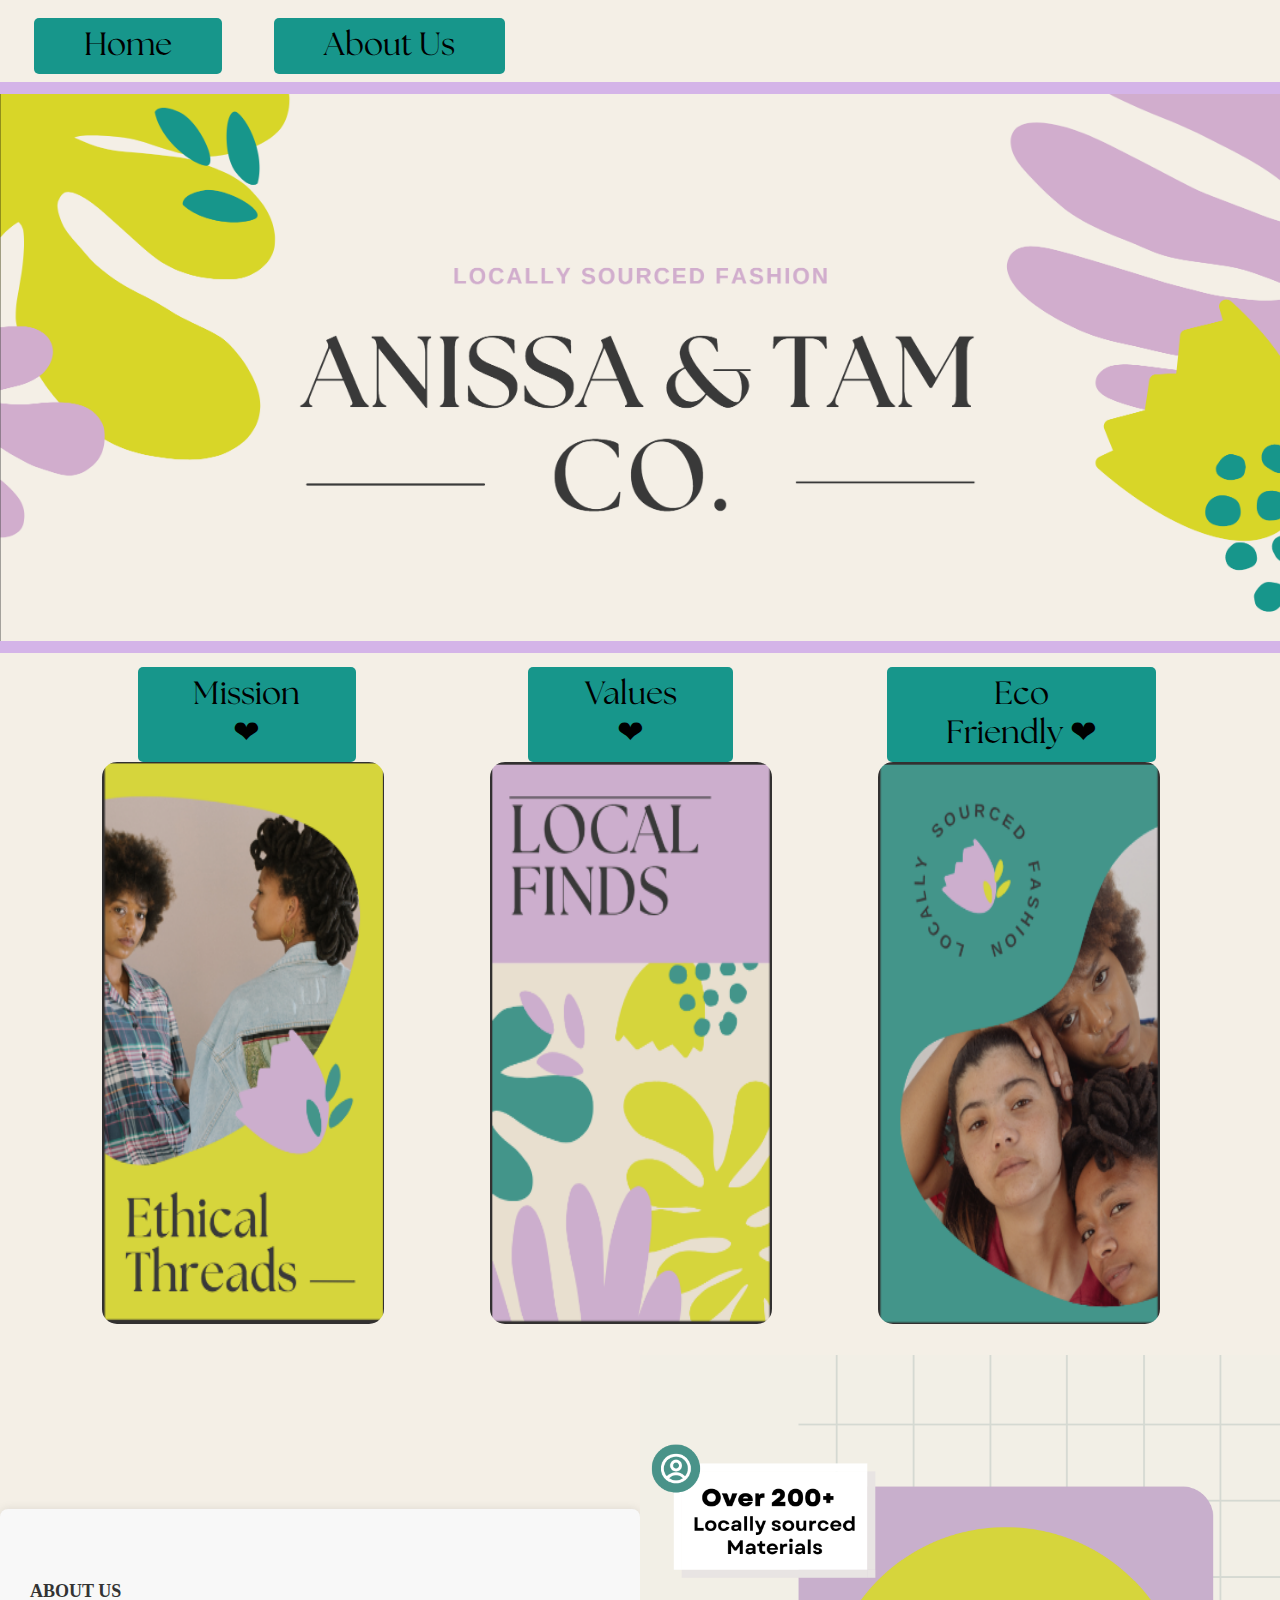
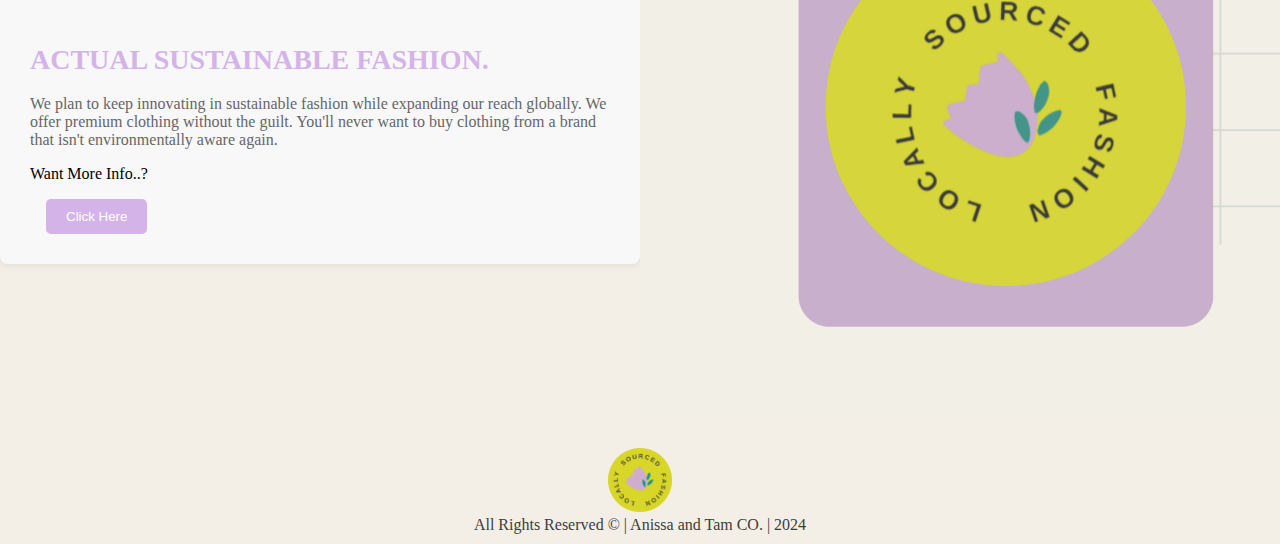
<file: index.html>
<!DOCTYPE html>
<html lang="en">
<head>
    <meta charset="UTF-8">
    <meta name="author" content="Oliver K, Nico D, Vedant S, Sabrina S, Audrey G.">
    <meta name="description" content="Anissa and Tam is about Sustainability and Beauty. Support your look and your Earth with Anissa and Tam.">
    <meta name="viewport" content="width=device-width, initial-scale=1.0">
    <meta property="og:image" content="">
    <meta property="og:title" content="">
    <meta property="og:description" content="">
    <title>Anissa and Tam</title>
    <!-- <link rel="stylesheet" href="styles.css"> -->
    <link rel="stylesheet" href="./hom.css">
    <link rel="shortcut icon" href="./Images/favicon.ico" type="image/x-icon">
</head>
<body>
    <nav>
        <ul class="navbar">
            <li><a href="./index.html"><button class="font">Home</button></a></li>
            <li><a href="./aboutUs.html"><button class="font">About Us</button></a></li>
        </ul>
    </nav>
    <main>
        <div class="banner">
            <img src="./Images/banner logo.png" alt="Banner">
        </div>
        <nav class="card_titles">
            <ul class="navbar">
                <li><button id="title_1" class="font2" disabled>Mission  &#10084;</button></li>
                <li><button id="title_2" class="font2" disabled>Values  &#10084;</button></li>
                <li><button id="title_3" class="font2" disabled>Eco Friendly  &#10084;</button></li>
            </ul>
            <br>
        </nav>
        <div class="cards">
            <img id="card" src="./Images/card 1.png" alt="Ethical Threads">
            <img id="card" src="./Images/card 2.png" alt="Local Finds">
            <img id="card" src="./Images/card 3.png" alt="Local fashion">
        </div>
        <section class="about">
            <aside>
                <h6>ABOUT US</h6>
                <h1 class="about_header">ACTUAL SUSTAINABLE FASHION.</h1>
                <p class="about_text">We plan to keep innovating in sustainable fashion while expanding our reach globally. We offer premium clothing without the guilt. You'll never want to buy clothing from a brand that isn't environmentally aware again.</p>
                <div class="info_button">
                    <p>Want More Info..?</p>
                    <a href="aboutUs.html">
                    <button type="button">Click Here</button>
                    </a>
                </div>
            </aside>

                <img class="main_img" src="./Images/main img.png" alt="Locally sourced fashion">
            
        </section>
    </main>
    <footer class="footer">
        <img class="footer_logo" src="./Images/footer logo.png" alt="Footer logo"> 
        <div class="footer_text">
            All Rights Reserved &#169 | Anissa and Tam CO. | 2024
        </div>
    </footer>
</body>
</html>
</file>
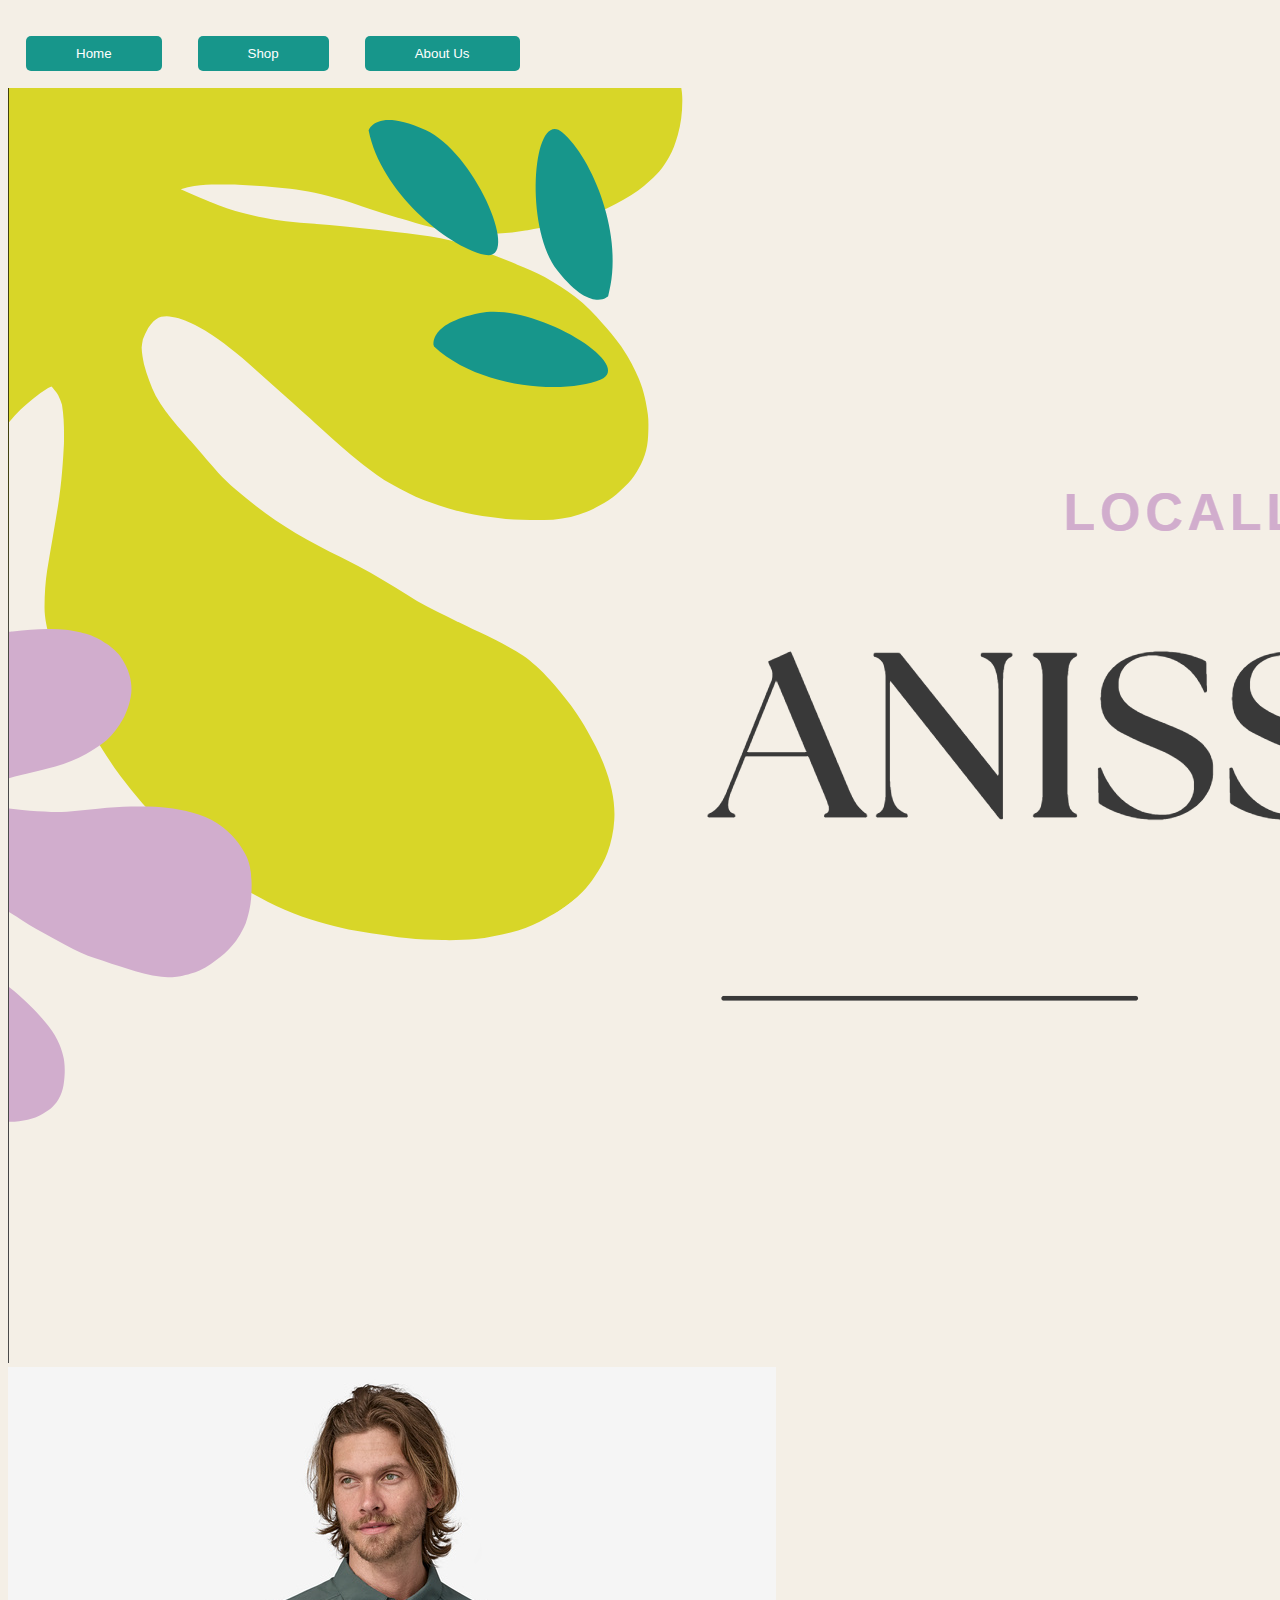
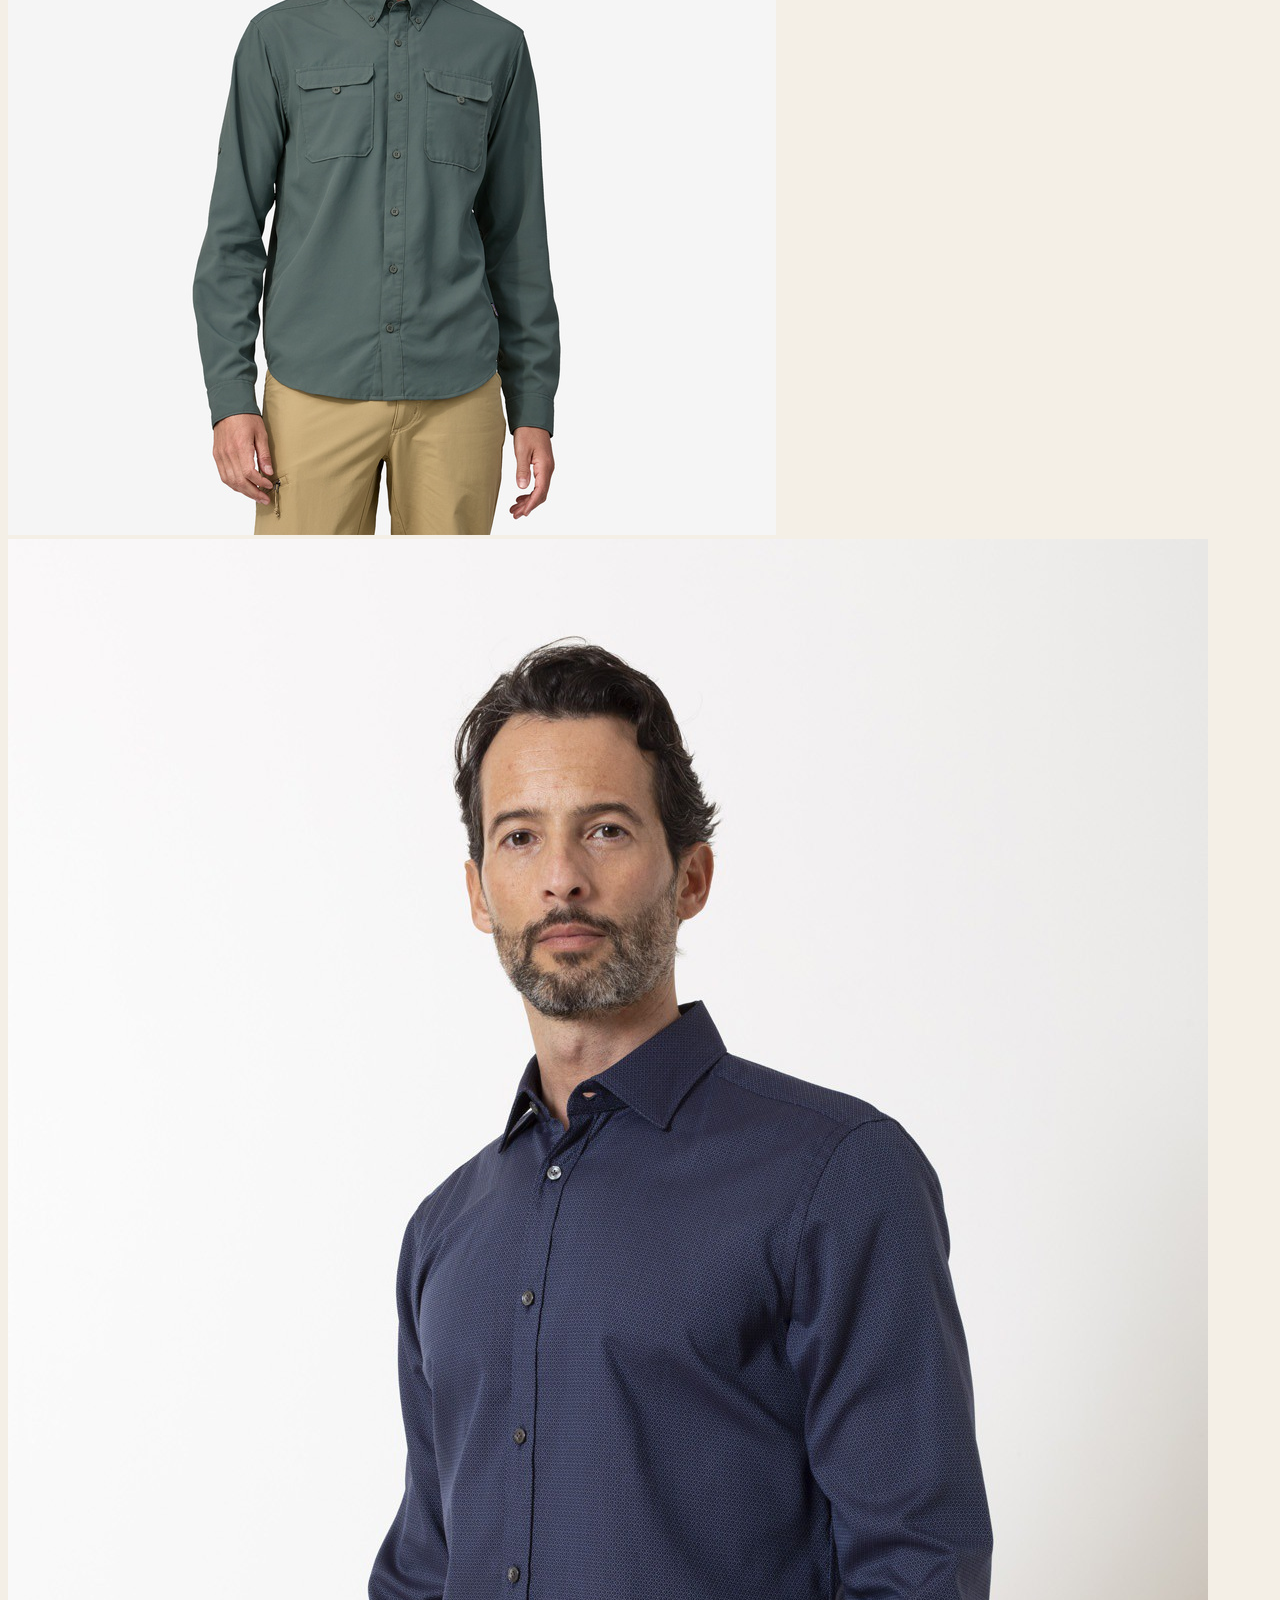
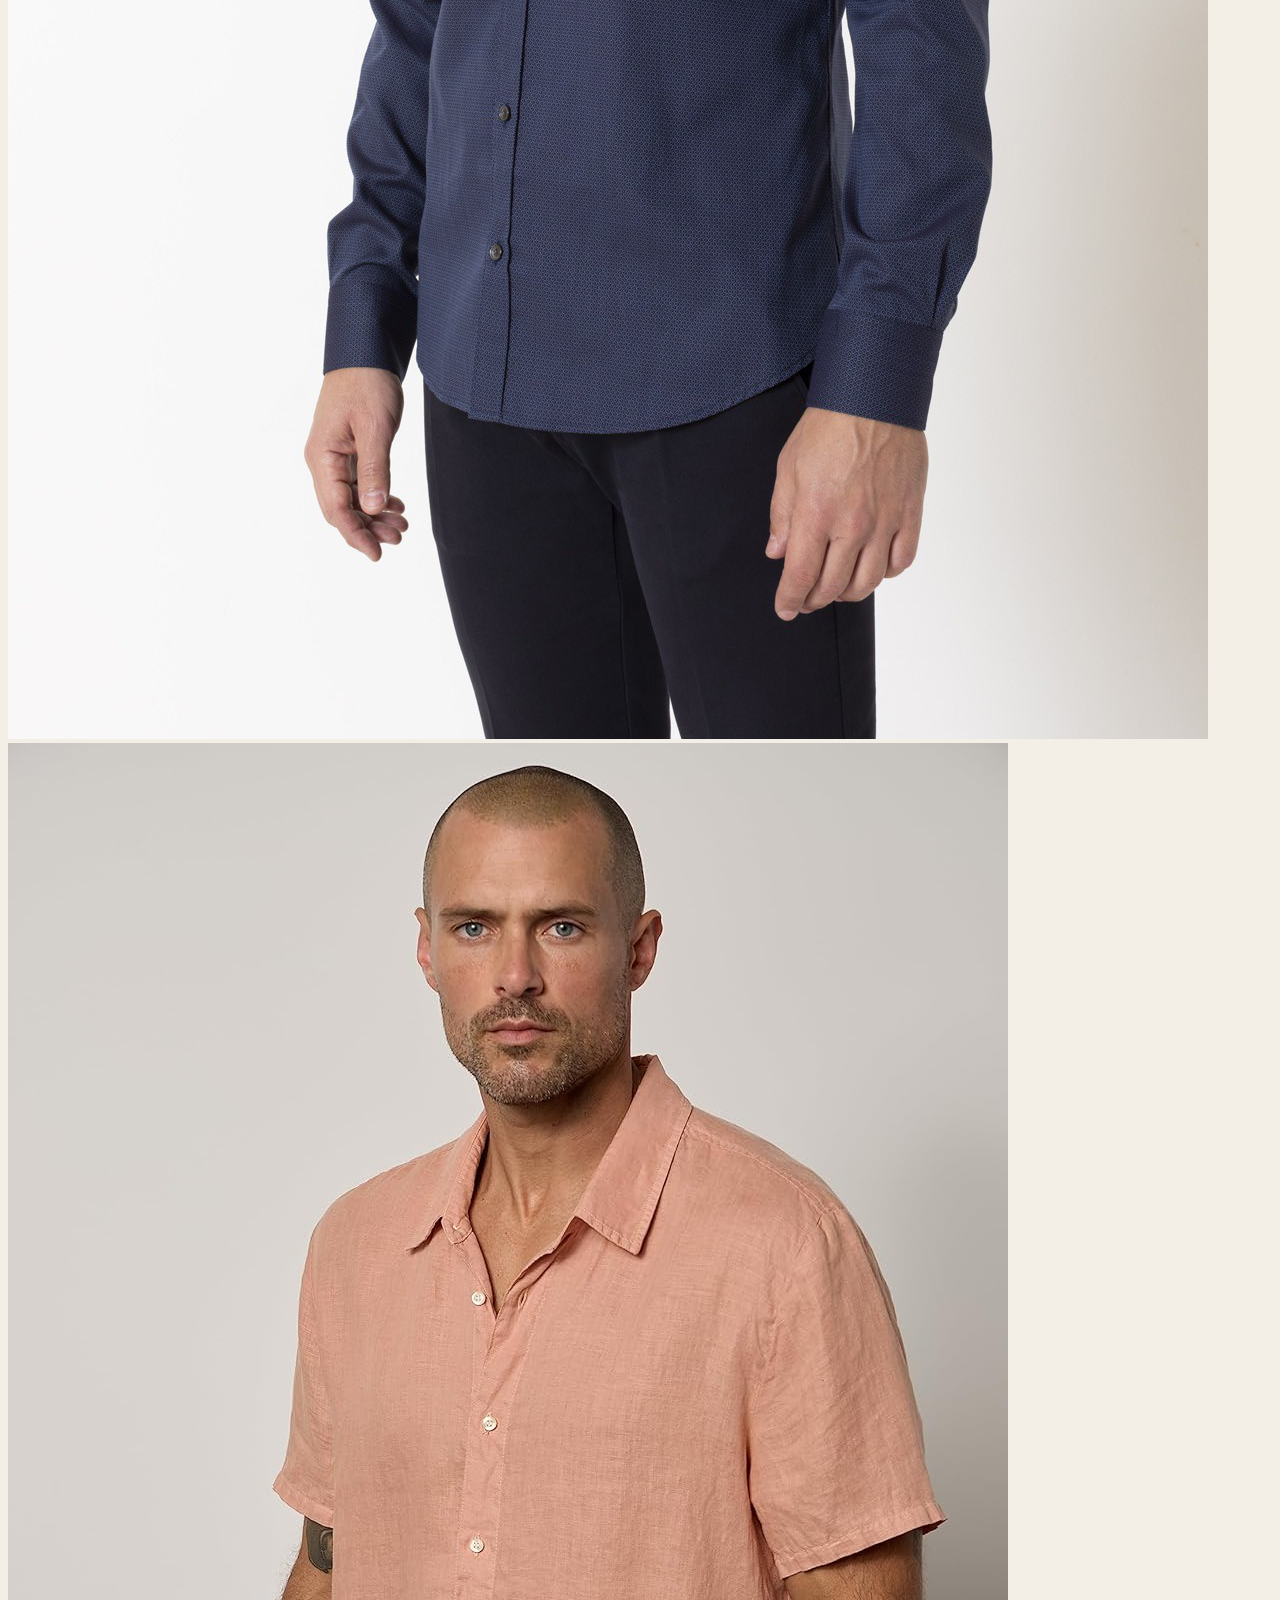
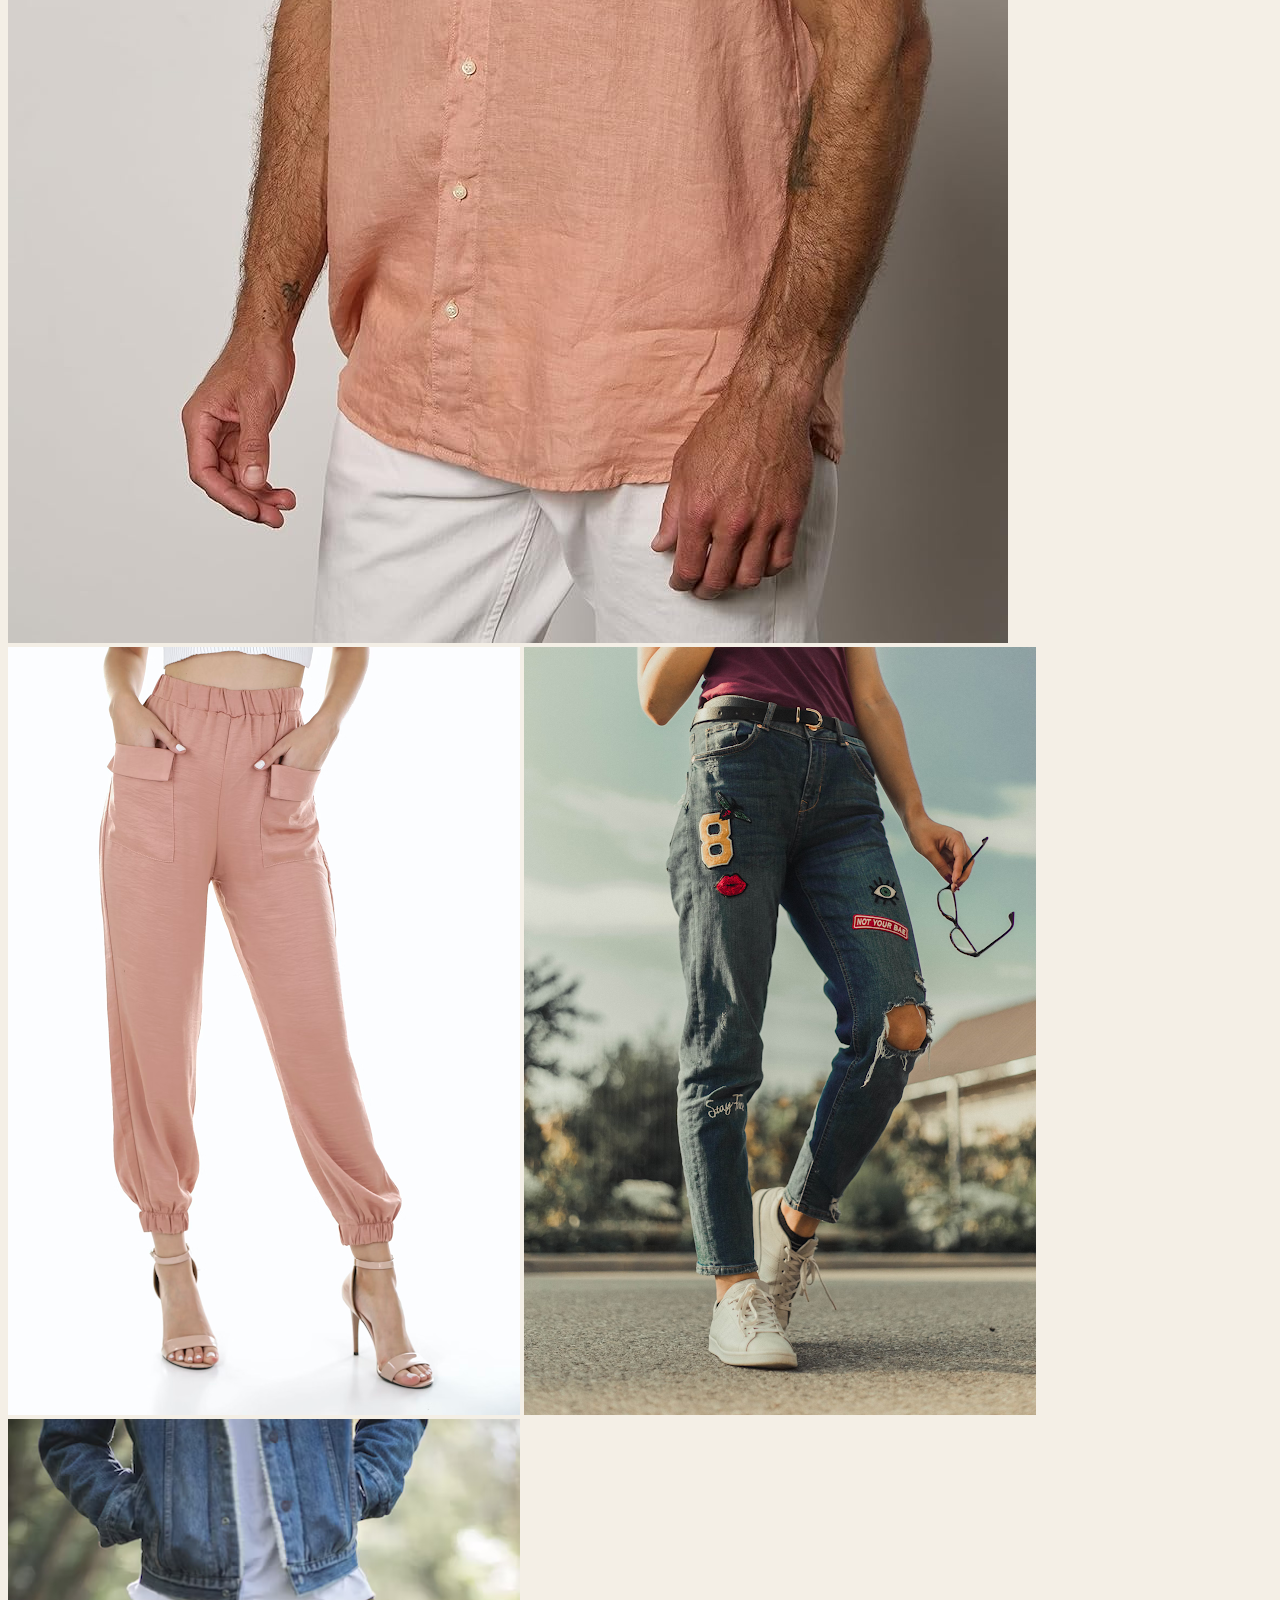
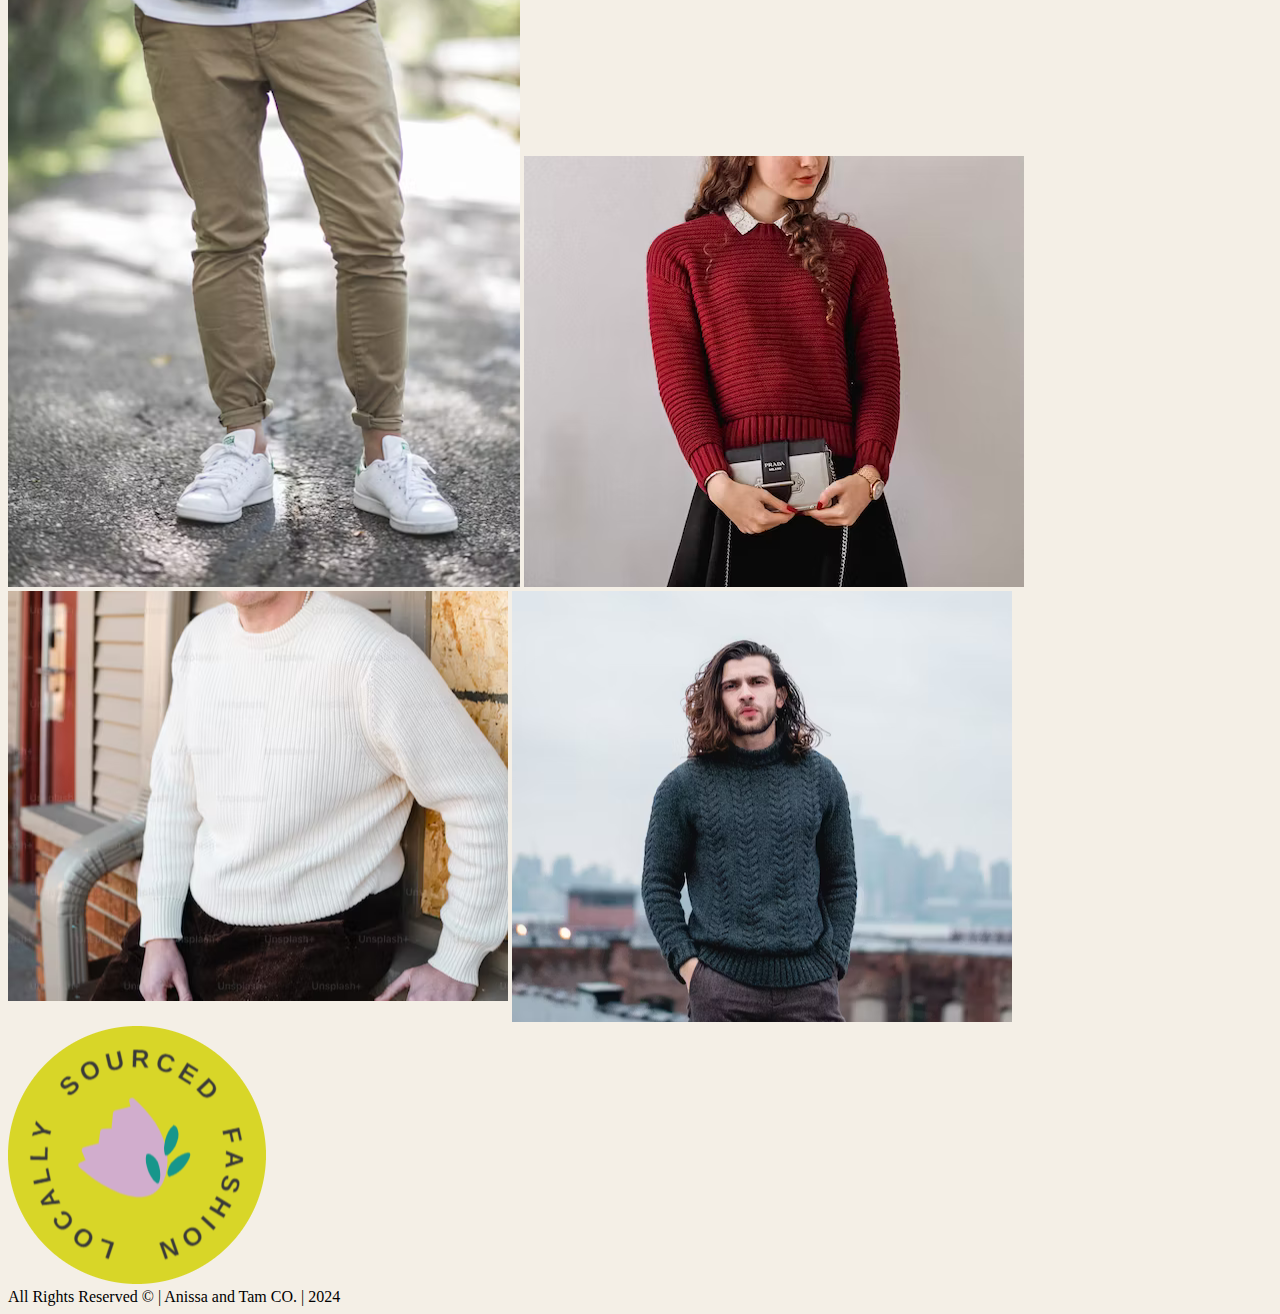
<file: store.html>
<!DOCTYPE html>
<html lang="en">
<head>
    <meta charset="UTF-8">
    <meta name="author" content="Oliver K, Nico D, Vedant S, Sabrina S, Audrey G.">
    <meta name="description" content="Anissa and Tam is about Sustainability and Beauty. Support your look and your Earth with Anissa and Tam.">
    <meta name="viewport" content="width=device-width, initial-scale=1.0">

    <meta property="og:image" content="">
    <meta property="og:title" content="">
    <meta property="og:description" content="">

    <title>Anissa and Tam</title>
    <link rel = "stylesheet" href="./stores.css">
    <link rel = "shortcut icon" href="favicon.ico" type="image/x-icon">
</head>
<body>
    <nav>
        <ul class="navbar">
            <li><a href="./index.html"><button>Home</button></a></li>
            <li><a href="./store.html"><button>Shop</button></a></li>
            <li><a href="./aboutUs.html"><button>About Us</button></a></li>
        </ul>
    </nav>
    <header>
        <div class="banner">
            <img src="./Images/banner logo.png" alt="Banner">
        </div>
    </header>
    <main class="grid container">
        <div class="grid">
            <img id="shirt_1" src="./Images/bu1.jpg" alt="shirt">
            <img id="shirt_2" src="./Images/bu2.jpg" alt="shirt">
            <img id="shirt_3" src="./Images/bu3.jpg" alt="shirt">
            <img id="pants_1" src="./Images/pant.png" alt="pant">
            <img id="pants_2" src="./Images/pant2.png" alt="pant">
            <img id="pants_3" src="./Images/pant3.png" alt="pant">
            <img id="sweater_1" src="./Images/sweater1.png" alt="sweater">
            <img id="sweater_2" src="./Images/sweater2.png" alt="sweater">
            <img id="sweater_3" src="./Images/sweater3.png" alt="sweater">
        </div>
    </main>
    <footer class="footer">
        <img class="footer_logo" src="./Images/footer logo.png" alt="Footer logo"> 
        <div class="footer_text">
            All Rights Reserved &#169 | Anissa and Tam CO. | 2024
        </div>
    </footer>
</body>
</html>
</file>
<file: hom.css>
body{
    background-color: #f4efe6;
    margin: 0;
}

button {
    background-color: #17968b;
    color: rgb(0, 0, 0);
    padding: .625rem 3.125rem;
    text-decoration: none;
    border: none;
    border-radius: .3125rem;
    margin-left: 1rem;
}

@font-face {
    font-family: Seasons;
    src: url(./Images/Fontspring-DEMO-theseasons-reg.otf);
}

.font{
    font-size: 2rem;
    font-family: Seasons;
}

.font2 {
    font-size: 2rem;
    font-family: Seasons;  
}
.font3 {
    font-family: montserrat;

}
@font-face{
    font-family: montserrat;
    src: url(./montserrat/Montserrat-Regular.ttf);
}
nav {
    background-color: #f4efe6;
    height: 60px;
}

nav ul.navbar {
    list-style-type: none;
    margin: 0;
    padding: 0;
    text-align: justify; 
    margin: 10px;
}

nav ul.navbar li {
    float: left;
    margin: 0;
    padding: 0;
    text-decoration-color: white;
    font-family: 'Montserrat Classic';
}

nav ul.navbar li a {
    background-color:#f4efe6; 
    color: rgb(253, 253, 253);
    text-align: left;
    display: block;
    margin: 8px 28px 8px 8px;
    text-decoration: none;
    border-radius: 5px;
    transition: 2s; 
}

nav ul.navbar li a:hover {
    background-color: #f4efe6;
    transition: 1s;
    transform: scale(1.1);
}

.banner img{
    max-width: 100%;
    height: auto;
    border: .8rem solid rgb(212,180,232);
    border-left: 0;
    border-right: 0;
}

.main_img {
    max-width: 60%;
    float: right;
}

.cards img {
    width: 22vw; 
    height: 562px;
    margin-left: 8vw;
    border-radius: 15px;
}

#title_1{
    margin: 0 5vw 0 10vw ;
    width: 17vw;
}

#title_2{
    margin: 0 5vw 0 8.5vw;
    width: 16vw;
}

#title_3{
    margin: 0 5vw 0 7vw;
    width: 21vw;
}

.card_titles {
    margin-bottom: 2vw;
}

/* Style for the <aside> tag */
aside {
    background-color: #f8f8f8;
    padding: 30px; /* Increased padding for a higher height */
    border-radius: 8px;
    box-shadow: 0 0 10px rgba(0, 0, 0, 0.1);
    flex: 1;
}

/* Style for the headings inside <aside> */
aside h6 {
    color: #333;
    font-size: 18px;
}

aside .about_header {
    color: rgb(212,180,232);
    font-size: 28px; 
}

/* Style for the paragraph inside <aside> */
aside .about_text {
    color: #666; 
    font-size: 16px;
}

/* Style for the button inside <aside> */
aside button {
    background-color: rgb(212,180,232); 
    color: #fff; 
    padding: 10px 20px; 
    border: none;
    border-radius: 5px;
    cursor: pointer; 
}

/* Hover effect for the button inside <aside> */
aside button:hover {
    background-color: rgb(212,180,232);
}

/* Container for the <aside> and image */
.about {
    display: flex;
    justify-content: space-between;
    align-items: center;
    margin-top: 3vh;
}



/* Style for the image inside the .about section */
.about .main_img {
    max-width: 50%; 
}

/* Container for the <aside>, about bubble, and image */
.about {
    display: flex;
    justify-content: space-between;
    align-items: center;
}


/* Style for the image inside the .about section */
.about .main_img {
    max-width: 50%;
}

footer {
    background-color: #f4efe6;
    color: rgb(61, 61, 61);
    text-align: center;
    padding: .625rem;
    margin-top: 20px;
}
.footer_logo{
    width: 4rem;
    height: 4rem;
}
</file>
<file: stores.css>
body{
    background-color: #f4efe6;
}

button {
    background-color: #17968b;
    color: white;
    padding: 10px 50px;
    text-decoration: none;
    border: none;
    border-radius: 5px;
  }

nav {
    background-color: #f4efe6;
    padding: 10px 0;
    height: 60px;
}

nav ul.navbar {
    list-style-type: none;
    margin: 0;
    padding: 0;
    text-align: justify; 
    margin: 10px;
}

nav ul.navbar li {
    float: left;
    margin: 0;
    padding: 0;
    text-decoration-color: white;
    font-family: 'Montserrat Classic';

}

nav ul.navbar li a {
    background-color:#f4efe6; 
    color: rgb(253, 253, 253);
    text-align: left;
    display: block;
    padding: 8px;
    text-decoration: none;
    margin-right: 20px; 
    border-radius: 5px; 
}

nav ul.navbar li a:hover {
    background-color: #f4efe6; 
    transform: scale(1.3);
}
</file>
